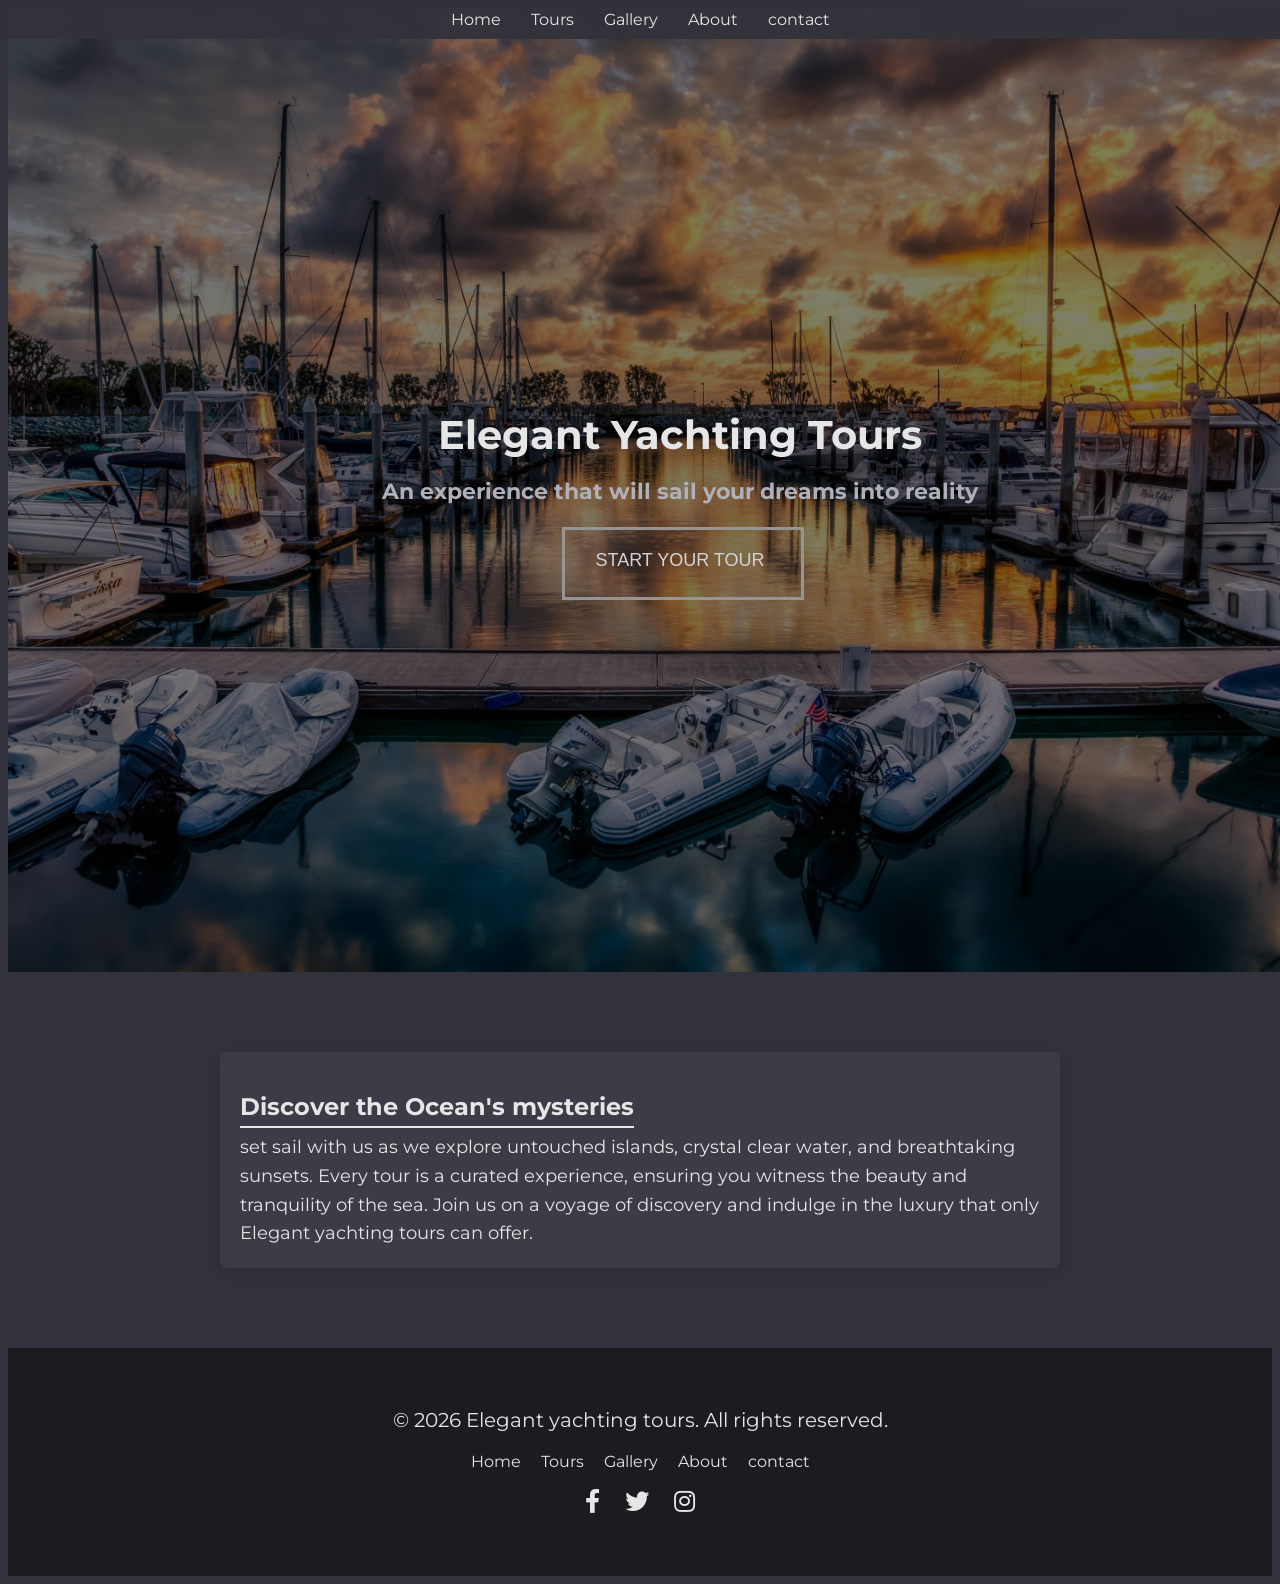
<file: yachting-tours/index.html>
<!DOCTYPE html>
  <html>
    <head>
      <title>Elegant Yachting Tours</title>
      <meta charset="UTF-8">
      <meta name="description" content="Yachting Tours page">
      <meta name="Keywords" content="Yachting,Yachts,water,tours,sailing holidays">
      <meta name="author" content="Nathan Fell">
      <meta name="viewport" content="width=device-width, initial-scale=1.0">


      <link rel="stylesheet" href="style2.css" />
      <link href="https://fonts.googleapis.com/css?family=montserrat"
      rel="stylesheet"
      />  

      <link
        rel="stylesheet"
        href="http://cdnjs.cloudflare.com/ajax/libs/font-awesome/5.15.1/css/all.min.css"
        />
    </head>
    <body>
      <!-- This is the navigation section -->
      
        <nav>
          <ul>
            <li><a href="index.html">Home</a></li>
            <li><a href="tours.html">Tours</a></li>
            <li><a href="gallery.html">Gallery</a></li>
            <li><a href="about.html">About</a></li>
            <li><a href="contact us.html">contact</a></li>
          </ul>
        </nav>

        <!-- This is Header section -->

       <div class="container">
        <div class="header-content">
          <h1>Elegant Yachting Tours</h1>
          <h2>An experience that will sail your dreams into reality</h2>
        </div>
        <div class="button-container">
          <button class="shrink-border">Start your tour</button>
        </div>
      </div>
        
        <!--This is the discovery section-->
       <section class="chapter-section">
        <h2>Discover the Ocean's mysteries</h2>
        <p>
          set sail with us as we explore untouched islands, 
          crystal clear 
          water, and breathtaking sunsets. 
          Every tour is a curated experience, ensuring you 
          witness the 
          beauty and tranquility of the sea. Join us on a voyage 
          of discovery and 
          indulge in the luxury that only Elegant yachting tours
          can offer.
        </p>
    </section>

    <!-- This is the footer section -->

   <footer>
     <div class="footer-content">
       <p>&copy; 2026 Elegant yachting tours. All rights reserved.</p>
       <ul class="footer-links">
          <li><a href="index.html">Home</a></li>
          <li><a href="tours.html">Tours</a></li>
          <li><a href="gallery.html">Gallery</a></li>
          <li><a href="about.html">About</a></li>
          <li><a href="contact us.html">contact</a></li>
      </ul>
      <p class="footer-social">
        <a href="#"><i class="fab fa-facebook-f"></i></a>
        <a href="#"><i class="fab fa-twitter"></i></a>
        <a href="#"><i class="fab fa-instagram"></i></a>
      </p>
    </div>
  </footer>
    
</body>
 </html>
</file>
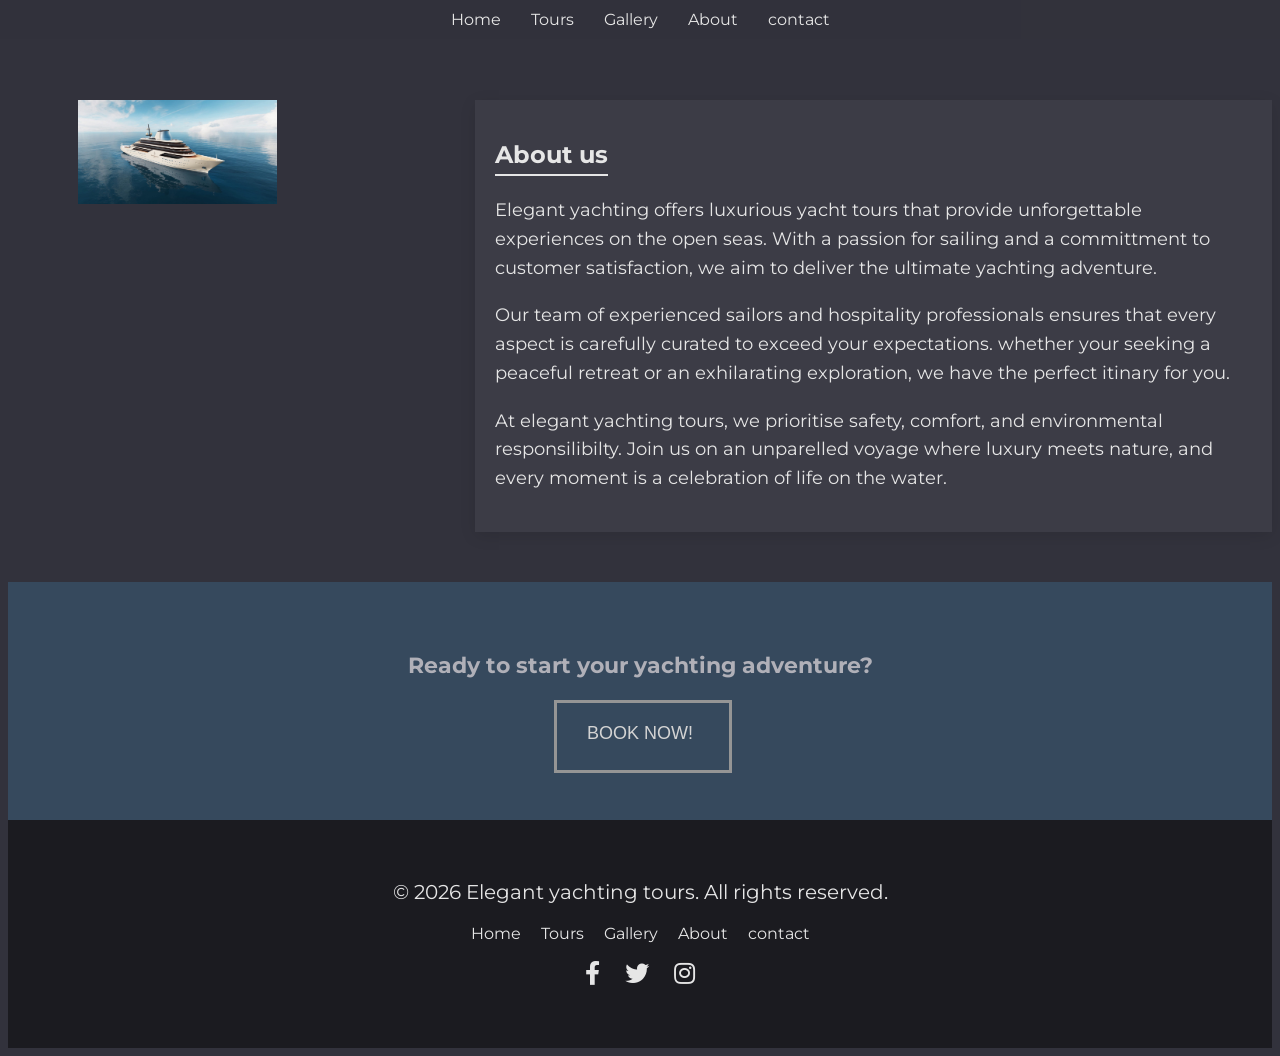
<file: yachting-tours/about.html>
<!DOCTYPE html>
  <html>
    <head>
      <title>Ellegant yachting tours - About us</title>
      <link rel="stylesheet" href="style2.css" />
      <link href="https://fonts.googleapis.com/css?family=montserrat"
      rel="stylesheet"
      />    
      
      <link
        rel="stylesheet"
        href="http://cdnjs.cloudflare.com/ajax/libs/font-awesome/5.15.1/css/all.min.css"
        />
    </head>
    <body>
      <nav>
       <ul>
          <li><a href="index.html">Home</a></li>
          <li><a href="tours.html">Tours</a></li>
          <li><a href="gallery.html">Gallery</a></li>
          <li><a href="about.html">About</a></li>
          <li><a href="contact us.html">contact</a></li>
        </ul>
      </nav>

      <!-- This is the about us section -->

      <div class="two-column-container">
        <div class="column"><img src="images/Four-season-yachts-2048x1070.jpg" alt="image of a yacht"></div>
        <div class="column"></div>
        <section class="about-section">
          <h2>About us</h2>
          <p>
            Elegant yachting offers luxurious yacht tours that provide 
            unforgettable experiences on the open seas. With a passion for
            sailing and a committment to customer satisfaction, we aim to deliver 
            the ultimate yachting adventure.
          </p>
          <br>
          <p>
             Our team of experienced sailors and hospitality professionals
             ensures that every aspect is carefully curated to
             exceed your expectations. whether your seeking a peaceful retreat
             or an exhilarating exploration, we have the perfect itinary for
             you.
           </p>
           <br>
           <p>
              At elegant yachting tours, we prioritise safety, comfort, and
              environmental responsilibilty. Join us on an unparelled voyage
              where luxury meets nature, and every moment is a celebration of life
              on the water.
          </p>
          <br>
        </section>
      </div>

      <!-- Call to action section -->
<section class="Call-to-action">
  <h2>Ready to start your yachting adventure?</h2>
  <button class="shrink-border">Book now!</button>
</section>
  <!-- This is the footer section -->

   <footer>
     <div class="footer-content">
       <p>&copy; 2026 Elegant yachting tours. All rights reserved.</p>
       <ul class="footer-links">
          <li><a href="index.html">Home</a></li>
          <li><a href="tours.html">Tours</a></li>
          <li><a href="gallery.html">Gallery</a></li>
          <li><a href="about.html">About</a></li>
          <li><a href="contact us.html">contact</a></li>
      </ul>
      <p class="footer-social">
        <a href="#"><i class="fab fa-facebook-f"></i></a>
        <a href="#"><i class="fab fa-twitter"></i></a>
        <a href="#"><i class="fab fa-instagram"></i></a>
      </p>
    </div>
  </footer>

    </body>
 </html>
</file>
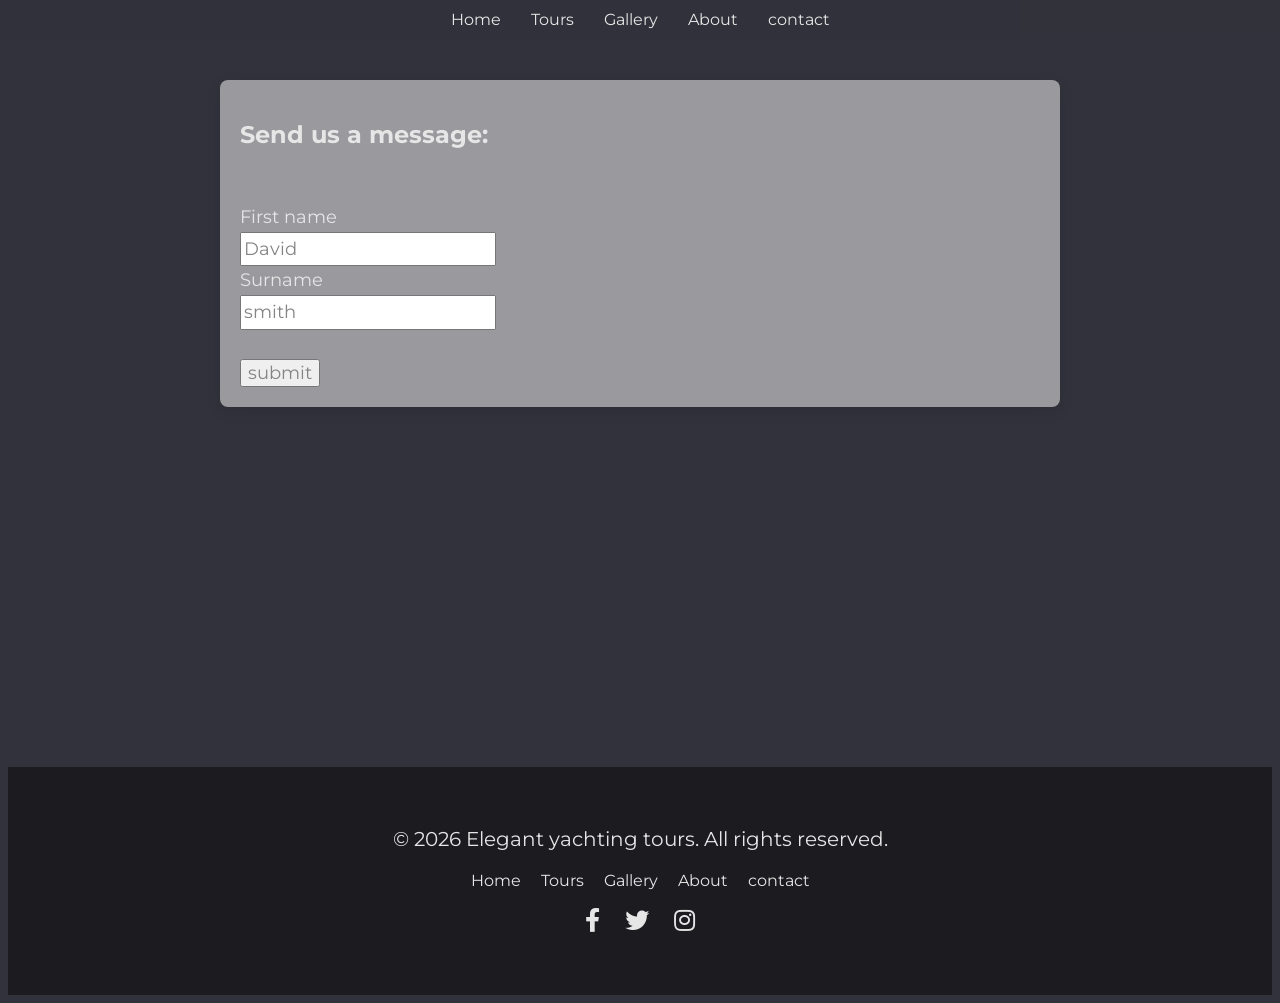
<file: yachting-tours/contact us.html>
<!DOCTYPE html>
  <html>
    <head>
      <title>Elegant yachting tour - Contact us</title>
     <link rel="stylesheet" href="style2.css" />
      <link href="https://fonts.googleapis.com/css?family=montserrat"
      rel="stylesheet"
      />    
      
      <link
        rel="stylesheet"
        href="http://cdnjs.cloudflare.com/ajax/libs/font-awesome/5.15.1/css/all.min.css"
        />
    </head>
    <body>
      <nav>
       <ul>
          <li><a href="index.html">Home</a></li>
          <li><a href="tours.html">Tours</a></li>
          <li><a href="gallery.html">Gallery</a></li>
          <li><a href="about.html">About</a></li>
          <li><a href="contact us.html">contact</a></li>
        </ul>
        </nav>

        <!-- This is the contact form section -->
         <div class="contact">
          <div class="contact-box">
            <h2>Send us a message:</h2>
            <form action="form-handler.php" method="post ">
              <br />
              <label for="firstname">First name</label><br />
              <input 
               type="text" 
               id="firstname" 
               name="firstname" 
               value="David" 
               /><br />
              <label for="surname">Surname</label><br />
              <input 
               type="text" 
               id="surname" 
               name="surname" 
               value="smith"
             /><br /><br />
              <input type="submit" value="submit"/>
            </form>
          </div>
         </div>

  <!-- This is the footer section -->

   <footer>
     <div class="footer-content">
       <p>&copy; 2026 Elegant yachting tours. All rights reserved.</p>
       <ul class="footer-links">
          <li><a href="index.html">Home</a></li>
          <li><a href="tours.html">Tours</a></li>
          <li><a href="gallery.html">Gallery</a></li>
          <li><a href="about.html">About</a></li>
          <li><a href="contact us.html">contact</a></li>
      </ul>
      <p class="footer-social">
        <a href="#"><i class="fab fa-facebook-f"></i></a>
        <a href="#"><i class="fab fa-twitter"></i></a>
        <a href="#"><i class="fab fa-instagram"></i></a>
      </p>
    </div>
  </footer>

    </body>
 </html>
</file>
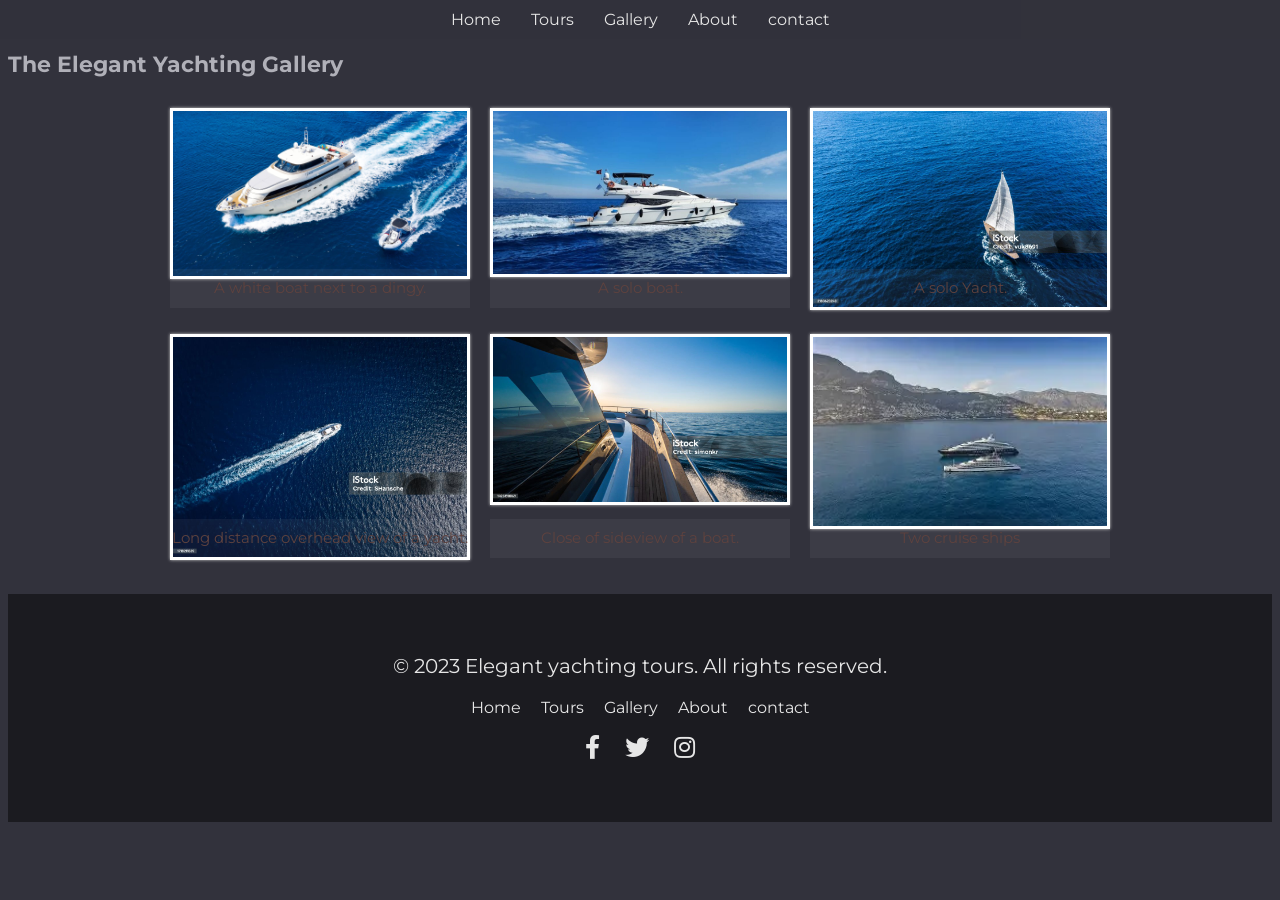
<file: yachting-tours/gallery.html>
<!DOCTYPE html>
  <html>
    <head>
      <title>Elegant yachting tours - Gallery</title>
     <link rel="stylesheet" href="style2.css" />
      <link href="https://fonts.googleapis.com/css?family=montserrat"
      rel="stylesheet"
      />  

      <link
        rel="stylesheet"
        href="http://cdnjs.cloudflare.com/ajax/libs/font-awesome/5.15.1/css/all.min.css"
        />
    </head>
    <body>
      <nav>

        <!-- This  is the navigation -->
       <ul>
          <li><a href="index.html">Home</a></li>
          <li><a href="tours.html">Tours</a></li>
          <li><a href="gallery.html">Gallery</a></li>
          <li><a href="about.html">About</a></li>
          <li><a href="contact us.html">contact</a></li>
        </ul>
        </nav>

        <!-- This is the gallery section -->

        <div id="main-gallery-container">
          <h2>The Elegant Yachting Gallery</h2>
          <div id="gallery">
            <figure>
              <img 
                src="images/gallery1.jpg" 
                alt="A white boat next to a dingy" 
                title="Boat and dingy by nameless name"
              />
              <figcaption>
                A white boat next to a dingy.
              </figcaption>
            </figure>
            
  

            <figure>
              <img 
                src="images/gallery2.jpg" 
                alt="a single boat" 
                title="solo boat"
              />
               <figcaption>
                A solo boat.
              </figcaption>
            </figure>


            <figure>
              <img 
                src="images/gallery3.jpg" 
                alt="a solo yacht" 
                title="solo yacht"
              />
               <figcaption>
                A solo Yacht.
              </figcaption>
            </figure>

           
            <figure>
              <img 
                src="images/gallery4.jpg" 
                alt="long distance overhead view of yacht" 
                title="overhead view"
                />
                <figcaption>
                 Long distance overhead view of a yacht.
               </figcaption>
            </figure>

            
            <figure>
              <img 
                src="images/gallery5.jpg" 
                alt="closeup side view of boat" 
                title="sideways view"
                />
                <figcaption>
                 Close of sideview of a boat.
               </figcaption>
            </figure>

            <figure>
              <img 
                src="images/gallery6.jpg" 
                alt="Two cruise ships in the distance" 
                title="two cruise ships"
                />
                <figcaption>
                 Two cruise ships
               </figcaption>
            </figure>
          
          </div>
        </div>

  <!-- This is the footer section -->

   <footer>
     <div class="footer-content">
       <p>&copy; 2023 Elegant yachting tours. All rights reserved.</p>
       <ul class="footer-links">
          <li><a href="index.html">Home</a></li>
          <li><a href="tours.html">Tours</a></li>
          <li><a href="gallery.html">Gallery</a></li>
          <li><a href="about.html">About</a></li>
          <li><a href="contact us.html">contact</a></li>
      </ul>
      <p class="footer-social">
        <a href="#"><i class="fab fa-facebook-f"></i></a>
        <a href="#"><i class="fab fa-twitter"></i></a>
        <a href="#"><i class="fab fa-instagram"></i></a>
      </p>
    </div>
  </footer>

    </body>
 </html>
</file>
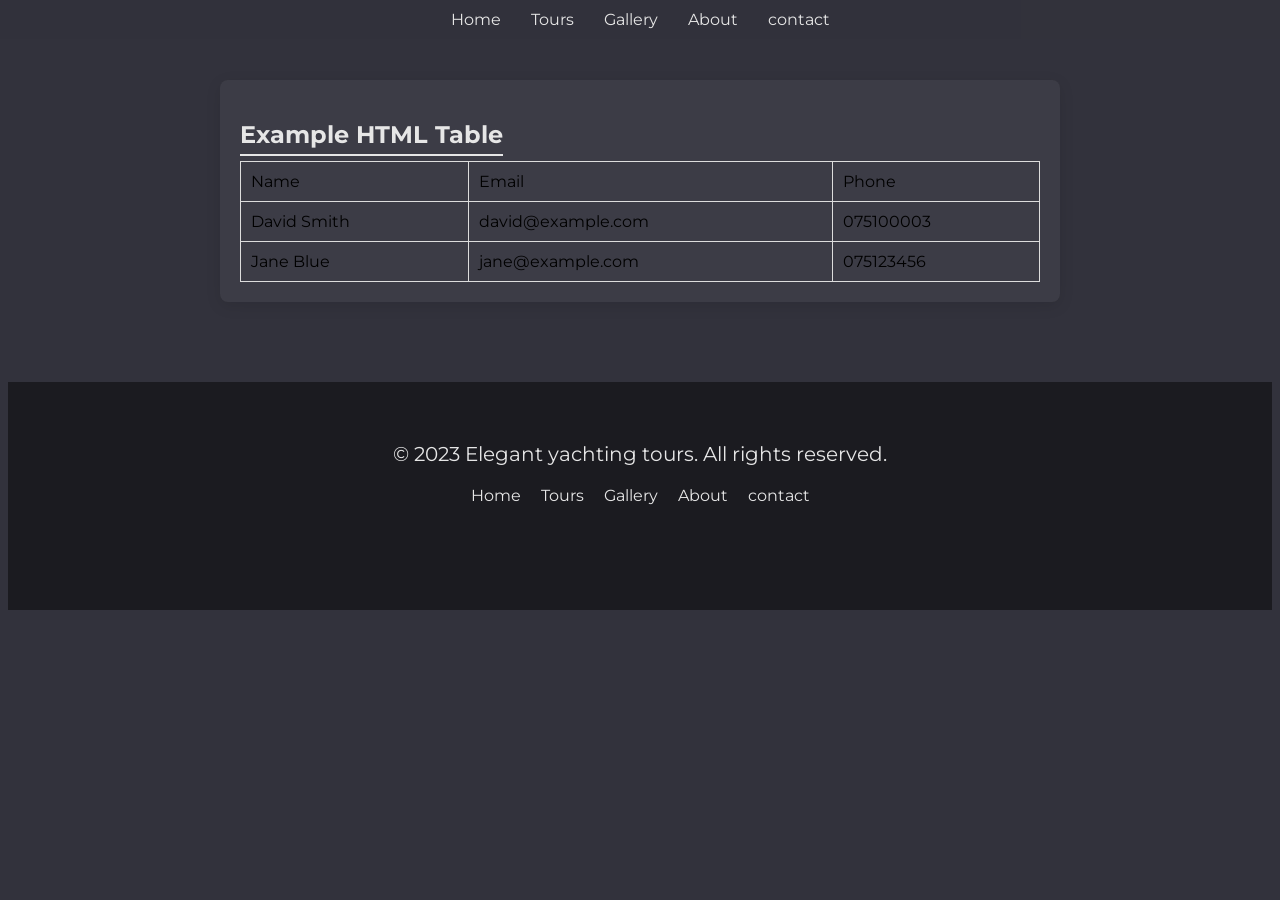
<file: yachting-tours/table.html>
<!DOCTYPE html>
  <html>
    <head>
      <title>Elegant yachting tour - Contact us</title>
     <link rel="stylesheet" href="style2.css" />
      <link href="https://fonts.googleapis.com/css?family=montserrat"
      rel="stylesheet"
      />    
    </head>
    <body>
      <nav>
       <ul>
          <li><a href="index.html">Home</a></li>
          <li><a href="tours.html">Tours</a></li>
          <li><a href="gallery.html">Gallery</a></li>
          <li><a href="about.html">About</a></li>
          <li><a href="contact us.html">contact</a></li>
        </ul>
        </nav>

        <!-- This is the table section -->

        <section class="chapter-section">
          <h2>Example HTML Table</h2>
          <table class="custom-table">
            <tr>
              <td>Name</td>
              <td>Email</td>
              <td>Phone</td>
            </tr>
             <tr>
              <td>David Smith</td>
              <td>david@example.com</td>
              <td>075100003</td>
             </tr>
              <tr>
              <td>Jane Blue</td>
              <td>jane@example.com</td>
              <td>075123456</td>
            </tr>
            </table>
        </section>

        <!-- This is the footer section -->

   <footer>
     <div class="footer-content">
       <p>&copy; 2023 Elegant yachting tours. All rights reserved.</p>
       <ul class="footer-links">
          <li><a href="index.html">Home</a></li>
          <li><a href="tours.html">Tours</a></li>
          <li><a href="gallery.html">Gallery</a></li>
          <li><a href="about.html">About</a></li>
          <li><a href="contact us.html">contact</a></li>
      </ul>
      <p class="footer-social">
        <a href="#"><i class="fab fa-facebook-f"></i></a>
        <a href="#"><i class="fab fa-twitter"></i></a>
        <a href="#"><i class="fab fa-instagram"></i></a>
      </p>
    </div>
  </footer>

    </body>
 </html>
</file>
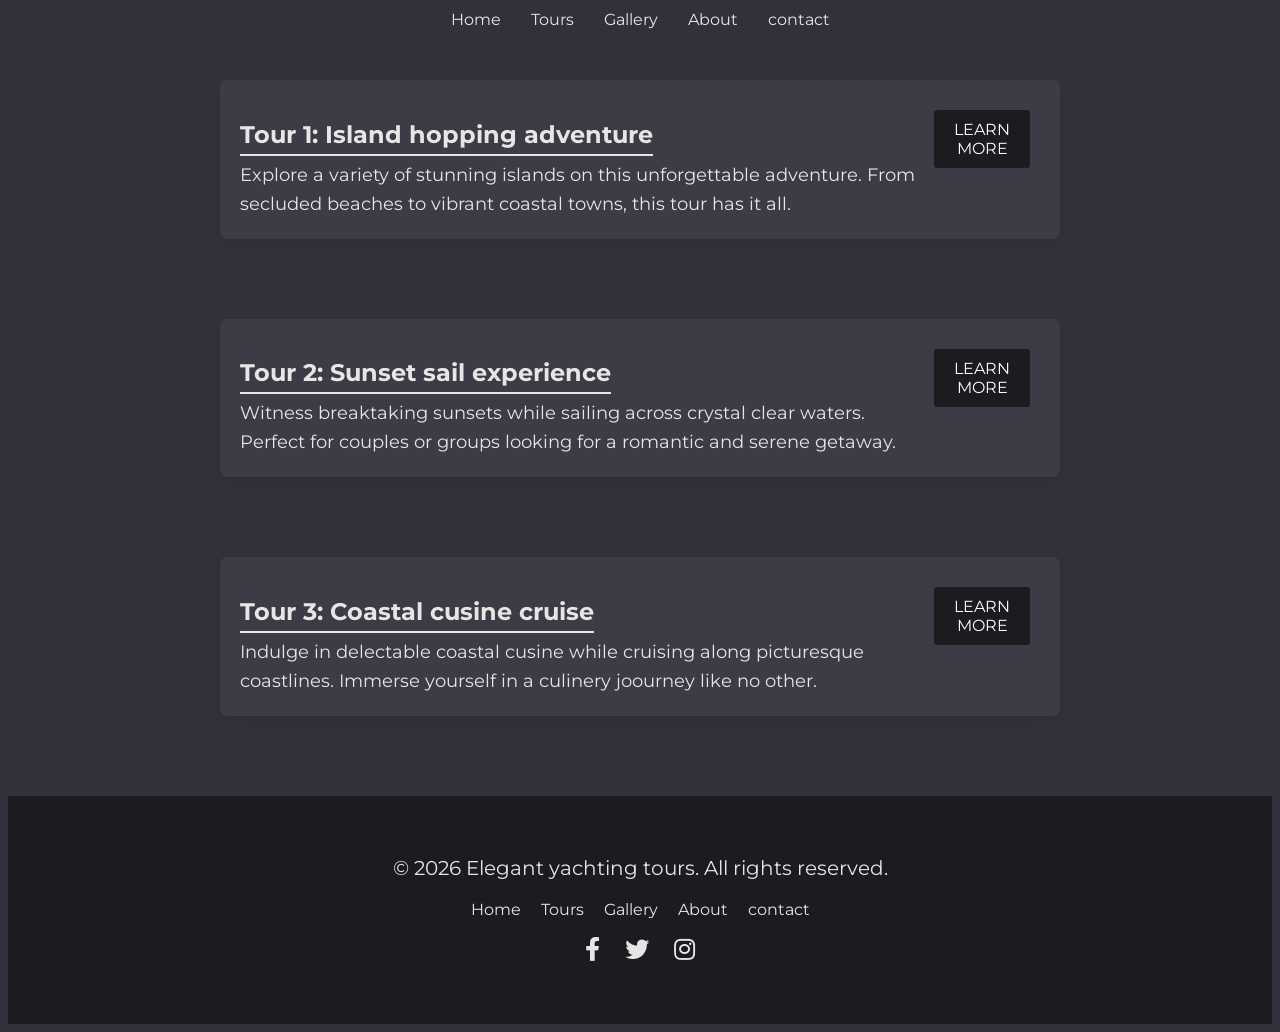
<file: yachting-tours/tours.html>
<!DOCTYPE html>
  <html>
    <head>
      <title>Elegant yachting tours - Tours</title>
     <link rel="stylesheet" href="style2.css" />
      <link href="https://fonts.googleapis.com/css?family=montserrat"
      rel="stylesheet"
      />    
      
      <link
        rel="stylesheet"
        href="http://cdnjs.cloudflare.com/ajax/libs/font-awesome/5.15.1/css/all.min.css"
        />
    </head>
    <body>
      <nav>
       <ul>
          <li><a href="index.html">Home</a></li>
          <li><a href="tours.html">Tours</a></li>
          <li><a href="gallery.html">Gallery</a></li>
          <li><a href="about.html">About</a></li>
          <li><a href="contact us.html">contact</a></li>
        </ul>
        </nav>

        <!-- This is the tours section -->

        <section class="chapter-section">
          <div class="tour-content">
            <div class="tour-section">
            <h2>Tour 1: Island hopping adventure</h2>
            <p>Explore a variety of stunning islands on this unforgettable adventure.
              From secluded beaches to vibrant coastal towns, this tour has it all.
           </p>
         </div>

         <div class="tour-button-container">
          <button class="tour-button">Learn more</button>
         </div>

        </section>

        <section class="chapter-section">
          <div class="tour-content">
         <div class="tour-section">
            <h2>Tour 2: Sunset sail experience</h2>
            <p>Witness breaktaking sunsets while sailing across crystal clear
              waters. Perfect for couples or groups looking for a romantic and
              serene getaway.
           </p>
         </div>

         <div class="tour-button-container">
          <button class="tour-button">Learn more</button>
         </div>
        </section>

        <section class="chapter-section">
          <div class="tour-content">
         <div class="tour-section">
            <h2>Tour 3: Coastal cusine cruise</h2>
            <p>Indulge in delectable coastal cusine while cruising along picturesque
              coastlines. Immerse yourself in a culinery joourney like no other.
           </p>
         </div>

         <div class="tour-button-container">
          <button class="tour-button">Learn more</button>
         </div>
        </section>

  <!-- This is the footer section -->

   <footer>
     <div class="footer-content">
       <p>&copy; 2026 Elegant yachting tours. All rights reserved.</p>
       <ul class="footer-links">
          <li><a href="index.html">Home</a></li>
          <li><a href="tours.html">Tours</a></li>
          <li><a href="gallery.html">Gallery</a></li>
          <li><a href="about.html">About</a></li>
          <li><a href="contact us.html">contact</a></li>
      </ul>
      <p class="footer-social">
        <a href="#"><i class="fab fa-facebook-f"></i></a>
        <a href="#"><i class="fab fa-twitter"></i></a>
        <a href="#"><i class="fab fa-instagram"></i></a>
      </p>
    </div>
  </footer>

    </body>
 </html>
</file>
<file: yachting-tours/style2.css>
p {
font-size: 20px;
color: #e6e6e6;
font-family: "montserrat", sans-serif;
}

body {
background-color: #32323c;
font-family: "montserrat", sans-serif;
}

h1 {
  font-size: 2.5rem;
  color:#e6e6e6;
  margin-bottom: 10px;
}

h2 {
  font-size: 1.4rem;
  color:#b0b0b8;
}

/* discovery section styles */

.chapter-section {
   background-color: rgba(255, 255, 255, 0.05);
   border-radius: 8px;
   padding: 20px;
   margin: 80px auto;
   max-width: 800px;
   box-shadow: 0 4px 15px rgba(0, 0, 0, 0.1);
}

.chapter-section h2 {
  font-family: "Montserrat", sans-serif;
  font-size: 24px;
  color: #e6e6e6;
  margin-bottom: 5px;
  border-bottom: 2px solid #e6e6e6;
  display: inline-block;
  padding-bottom: 5px;
  
}

.chapter-section p {
  font-family: "montserrat", sans-serif;
  font-size: 18px;
  color:#e6e6e6;
  line-height: 1.6;
  margin: 0;
}
/* Navigation Styles */
nav {
  position: fixed;
  top: 0;
  left: 0;
  width: 100%;
  padding: 10px 0px;
  z-index: 1000;
  background-color: rgba(50, 50, 60, 0.95);
  box-shadow: 0 2px 10px rbga(0, 0, 0, 0.52);
}

nav ul {
list-style: none;
padding: 0;
margin: 0;
display: flex;
justify-content: center;
align-items: center;
}

nav li {
  margin: 0 15px;
}

nav a{
  font-family: "Montserrat", sans-serif;
  font-size: 16px;
  color: #e6e6e6;
  text-decoration: none;
  transition: color 0.3s, border-bottom 0.3s;
  padding-bottom: 5px;
  position: relative; 
}

nav a:hover {
  color:#1b1b20;
  border-bottom: 2px solid #e6e6e6;
}


/* Header section styles */

.container {
  display: flex;
  flex-direction: column;
  justify-content: center;
  height: 100vh;
  width: 100vw;
  text-align: center;
  padding: 2rem;
  padding-top:60;
  background-image: url("images/heropicture.jpg");
  background-size: cover;
  background-position: center center;
  background-repeat: no-repeat;
  position: relative;
}

.container::before {
  content: "";
  position: absolute;
  top:0;
  left:0;
  right:0;
  bottom:0;
  background-color: rgba(0, 0, 0, 0.5);
  z-index:0;
}

/* Header section styles - containers*/

.header-content, 
.button-container {
  position: relative;
  z-index: 1;
}

/* Header section styles - button*/

button {
text-transform:uppercase;
position: relative;
border: none;
font-size: 18px;
transform: 0.2s;
background-color: 0.2s;
outline: none;
border-radius: 3px;
margin: 0 10px;
padding: 23px 33px;
border: 3px solid transparent;
}

button:active {
  transform: translate(3px);
}

button::after,
button::after {
  border-radius: 3px;
}

.shrink-border {
  background-color:transparent;
  /*color: #1b1b20;*/
  color: #d3d3d3;
}

.shrink-border:hover {
  background-color: transparent;
  box-shadow: none;
  color: #e6e6e6;
} 

.shrink-border::before {
  content: "";
  position: absolute;
  top: 0;
  left: 0;
  width: 100%;
  height: 100%;
  /*border: 3px solid #1b1b20;*/
  border: 3px solid #959595;
}


.shrink-border:hover::before {
  opacity:0;
}

.shrink-border::after {
  content: "";
  position:absolute;
  top: 0;
  left: 0;
  width: 100%;
  height: 100%;
  background-color: transparent;
  border: 3px solid #e6e6e6;
  opacity: 0;
  z-index: -1;
  transform: scaleX(1.1) scaleY(1.3);
  transition: transform 0.3s, opacity 0.3s;
}

.shrink-border:hover::after {
  opacity: 1;
  transform: scaleX(1) scaleY(1);
}

/* Footer section styles */

footer {
  background-color: #1b1b20;
  padding: 40px 0;
  color: #e6e6e6;
  }
.footer-content {
 text-align: center;
 max-width: 1200px;
 margin: 0 auto;
}

.footer-links {
  list-style-type: none;
  padding: 0;
  display: flex;
  justify-content: center;
  gap: 20px;
}

.footer-links a{
  color: #e6e6e6;
  text-decoration: none;
  transform: color 0.3;
}

.footer-links a:hover {
  color: #2b6289;
  text-decoration: none;
  transform: color 0.3;
}

.footer-social {
  margin-top: 0;

}

.footer-social a{
  color: #e6e6e6;
  font-size: 24px;
  margin: 0 10px;
  text-decoration: none;
  transition: color 0.3s;
}

.footer-social a:hover {
  color: #2b6289;
} 

/* Gallery section styles */
#main-gallery-container {
  margin-top: 50px;
}

#gallery {
  display: grid;
  grid-template-columns: 1fr 1fr 1fr;
  width: 75vw;
  margin: 20px auto;
}

figure {
  margin: 10px;
  padding: 0px;
  position: relative;
}

figure img {
  width: 100%;
}

#gallery img {
  padding: 0px;
  border: 3px solid #fff;
  box-shadow: 0px 0px 3px #ccc;
  z-index: -1;
  position: relative;
  width: 100%;
  box-sizing: border-box;
}

figcaption {
  background-color: rgba(255, 255, 255, 0.05);
  width: 100%;
  text-align: center;
  color: #5e423f;
  z-index: 1;
  padding: 9px 0px 11px 0px;
  font-size: 15px;
  position: absolute;
  bottom: 6px;
}

@media screen and (max-width: 600px){
  figcaption {
    font-size: 3vw;
  }
  #gallery {
    grid-template-columns: 1fr;
    width: 90vw;
  }
}

/* contact form styles */

.contact {
  background-color: rgba(255, 255, 255, 0.5);
  padding: 20px;
  margin: 80px auto;
  max-width: 800px;
  margin-bottom: 40vh;
  box-shadow: 0 4px 15px rgba(0, 0, 0, 0.1);
  border-radius: 8px;
}

.contact h2 {
  font-family: "montserrat", sans-serif;
  font-size: 24px;
  color: #e6e6e6;
  margin-bottom: 20px;
  display: inline-block;
  padding-bottom: 5px;
}

.contact form {
  font-family: "montserrat", sans-serif;
  font-size: 18px;
  color: #e6e6e6;
  line-height: 1.6;
  margin: 0;
}

.contact input {
  font-family: "montserrat", sans-serif;
  font-size: 18px;
  color: #848484;
  line-height: 1.6;
  margin: 0;
}

/* custom table styles */

.custom-table {
  width: 100%;
  border-collapse: collapse;
}

.custom-table td {
  padding: 10px;
  border: 1px solid #ddd;
}

/* About Us styles */

.two-column-container {
  display: flex;
  justify-content: space-between;
  margin-top: 100px;
  margin-left: 70px;
  margin-bottom: 50px;
}

.column {
  flex-basis: 48%;
}

.column img {
  width: 100%;
  height: auto;
}

.about-section {
  background-color: rgba(255, 255, 255, 0.05);
  padding: 20px;
  max-width: 800px;
  box-shadow: 0 4px 15px rgba(0, 0, 0, 0.1);
}

.about-section h2 {
  font-family: "montserrat", sans-serif;
  font-size: 24px;
  color: #e6e6e6;
  border-bottom: 2px solid #e6e6e6;
  display: inline-block;
  margin-bottom: 20px;
  padding-bottom: 5px;
}

.about-section p {
  font-family: "montserrat", sans-serif;
  font-size: 18px;
  color: #e6e6e6;
  line-height: 1.6;
  margin: 0px;
}

/* Call to action*/

.Call-to-action {
  background-color: rgba(75, 186, 253, 0.17);
  text-align: center;
  padding: 50px 20px;
}

/* Button alignment for tours page */
.tour-content {
  display: flex;
  justify-content: space-between;
}

.tour-button {
  align-self: flex-end;
}

/* Tours section styles */

.tour-button-container {
  text-align: right; /* align the button to the right */
  margin-top: 10px; /*adjust the margin as needed */
}

.tour-button {
  text-transform: uppercase;
  font-family: "montserrat", sans-serif;
  font-size: 16px;
  color: #fff;
  background-color: #1b1b20;
  border: none;
  border-radius: 3px;
  padding: 10px 20px;
  cursor: pointer;
  transition: background-color 0.3s; 
}

.tour-button:hover {
  background-color: #2b6289;
}
</file>
